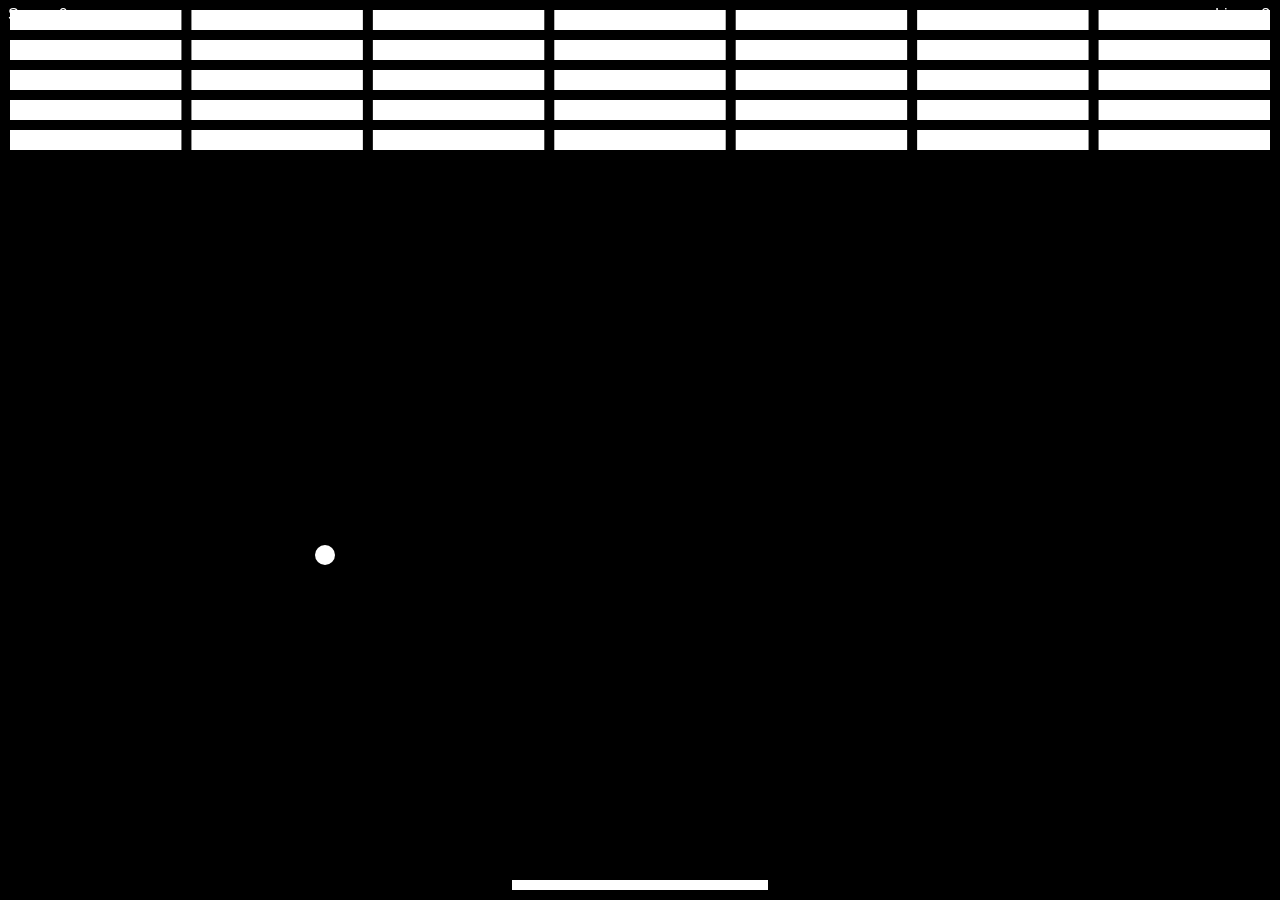
<file: breakout-ball/index.html>
<!DOCTYPE html>
<html lang="en">
<head>
    <meta charset="UTF-8">
    <meta name="viewport" content="width=device-width, initial-scale=1.0">
    <title>Breakout Game</title>
    <link rel="stylesheet" href="style.css">
</head>
<body>
    <canvas id="gameCanvas"></canvas>
    <script src="script.js"></script>
</body>
</html>
</file>
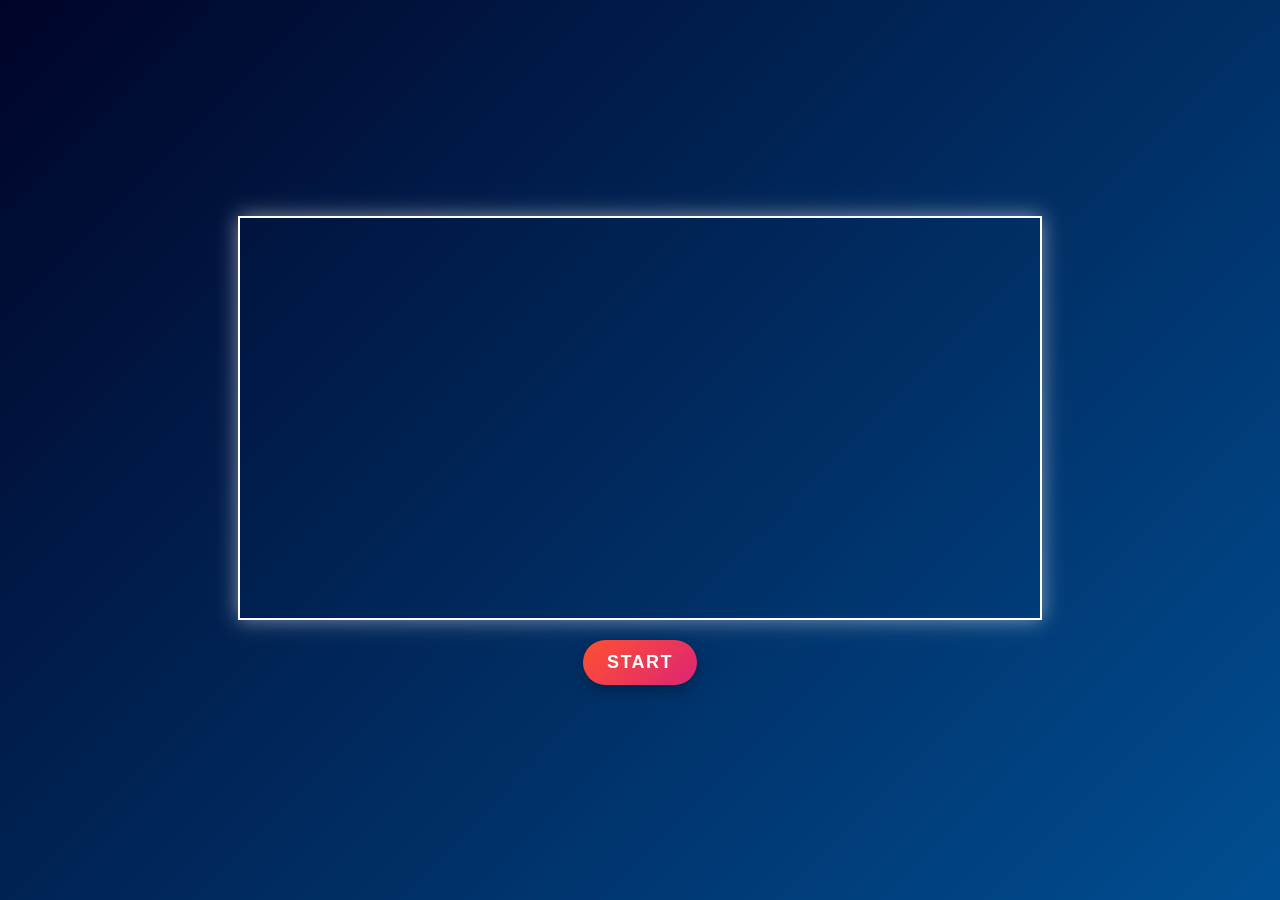
<file: pong/index.html>
<!DOCTYPE html>
<html lang="en">
<head>
  <meta charset="UTF-8">
  <meta name="viewport" content="width=device-width, initial-scale=1.0">
  <title>Pong Game</title>
  <link rel="stylesheet" href="style.css">
</head>
<body>
  <canvas id="pongCanvas" width="800" height="400"></canvas>
  <button id="startButton">Start</button> <!-- Start button -->
  <button id="pauseButton">Pause</button> <!-- Pause button -->
  <script src="script.js"></script>
</body>
</html>
</file>
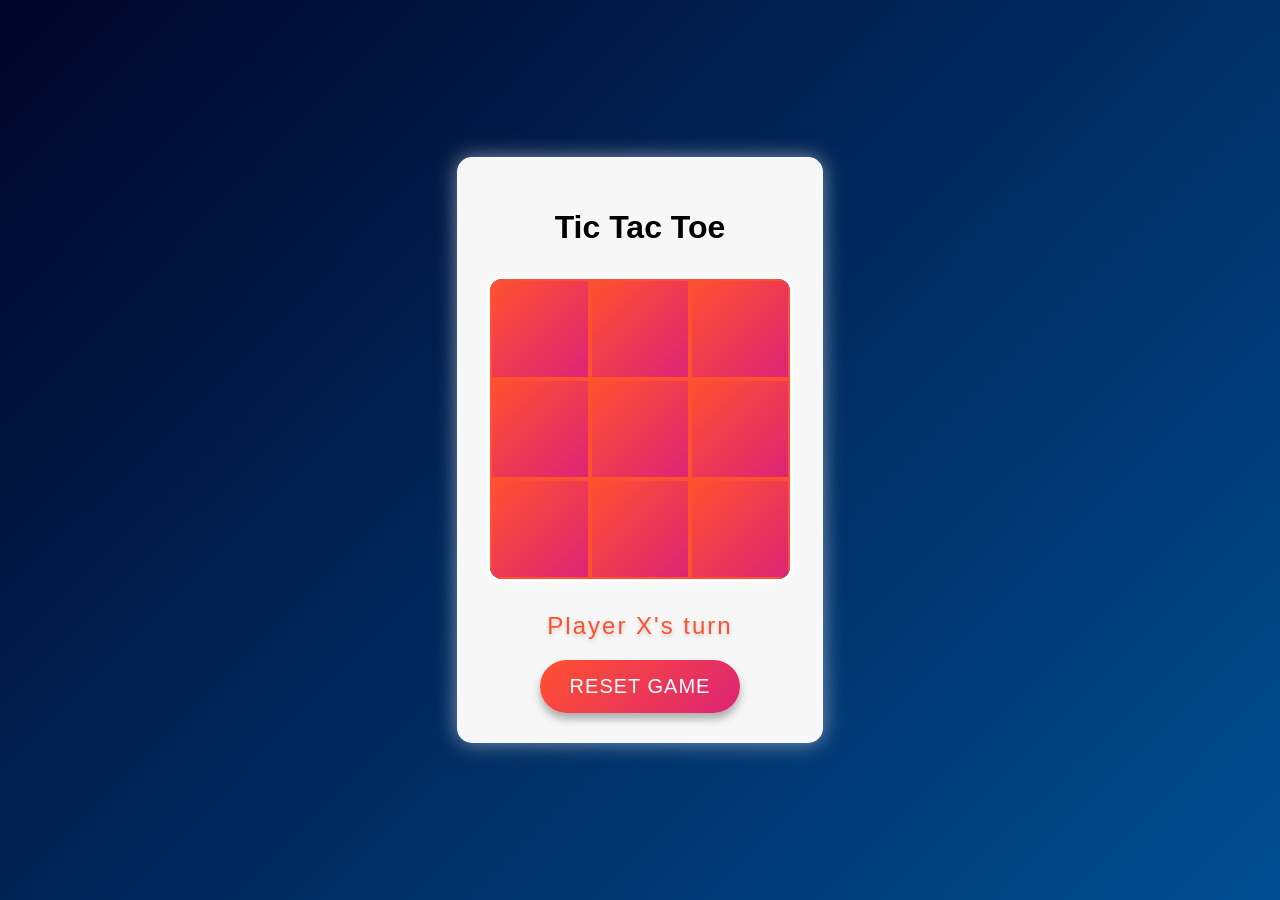
<file: tic-tac-toe/index.html>
<!DOCTYPE html>
<html lang="en">
<head>
    <meta charset="UTF-8">
    <meta name="viewport" content="width=device-width, initial-scale=1.0">
    <title>Tic Tac Toe</title>
    <link rel="stylesheet" href="style.css">
</head>
<body>
    <div class="container">
        <h1>Tic Tac Toe</h1>
        <div class="board">
            <div class="cell" id="0"></div>
            <div class="cell" id="1"></div>
            <div class="cell" id="2"></div>
            <div class="cell" id="3"></div>
            <div class="cell" id="4"></div>
            <div class="cell" id="5"></div>
            <div class="cell" id="6"></div>
            <div class="cell" id="7"></div>
            <div class="cell" id="8"></div>
            <div class="win-line"></div>
        </div>
        <div id="status">Player X's turn</div>
        <button id="reset">Reset Game</button>
    </div>

    <script src="script.js"></script>
</body>
</html>
</file>
<file: breakout-ball/style.css>
html, body {
    margin: 0;
    padding: 0;
    overflow: hidden; /* Prevent scroll bars */
    background-color: #000; /* Optional: Set a background color */
}

canvas {
    display: block; /* Ensure the canvas is displayed as a block element */
}
</file>
<file: pong/style.css>
body {
  margin: 0;
  padding: 0;
  display: flex;
  flex-direction: column;
  justify-content: center;
  align-items: center;
  height: 100vh;
  background: linear-gradient(135deg, #000428, #004e92); /* Dark blue gradient background */
  overflow: hidden; /* Prevent scrolling */
}

canvas {
  border: 2px solid #fff;
  box-shadow: 0 0 20px rgba(255, 255, 255, 0.5); /* Glowing effect around the canvas */
  animation: canvasPulse 2s infinite, canvasGlow 1.5s infinite alternate; /* Pulsing and glowing animation */
}

@keyframes canvasPulse {
  0% {
    box-shadow: 0 0 20px rgba(255, 255, 255, 0.5);
  }
  50% {
    box-shadow: 0 0 30px rgba(255, 255, 255, 0.7);
  }
  100% {
    box-shadow: 0 0 20px rgba(255, 255, 255, 0.5);
  }
}

@keyframes canvasGlow {
  0% {
    filter: brightness(100%);
  }
  50% {
    filter: brightness(120%);
  }
  100% {
    filter: brightness(100%);
  }
}

button {
  margin-top: 20px;
  padding: 12px 24px;
  font-size: 18px;
  color: #fff;
  background: linear-gradient(135deg, #ff512f, #dd2476); /* Vibrant gradient */
  border: none;
  border-radius: 50px;
  box-shadow: 0 5px 15px rgba(0, 0, 0, 0.3);
  cursor: pointer;
  transition: all 0.3s ease;
  text-transform: uppercase;
  font-weight: bold;
  letter-spacing: 1.5px;
  position: relative;
  overflow: hidden;
  animation: buttonLegendary 2s infinite, buttonPulse 1.5s infinite; /* Add legendary and pulse animations */
}

@keyframes buttonLegendary {
  0% {
    transform: scale(1) rotate(0deg);
    box-shadow: 0 5px 15px rgba(0, 0, 0, 0.3);
    background: linear-gradient(135deg, #ff512f, #dd2476);
  }
  25% {
    transform: scale(1.1) rotate(5deg);
    box-shadow: 0 10px 20px rgba(0, 0, 0, 0.5);
    background: linear-gradient(135deg, #dd2476, #ff512f);
  }
  50% {
    transform: scale(1.2) rotate(-5deg);
    box-shadow: 0 15px 30px rgba(0, 0, 0, 0.7);
    background: linear-gradient(135deg, #ff512f, #dd2476);
  }
  75% {
    transform: scale(1.1) rotate(5deg);
    box-shadow: 0 10px 20px rgba(0, 0, 0, 0.5);
    background: linear-gradient(135deg, #dd2476, #ff512f);
  }
  100% {
    transform: scale(1) rotate(0deg);
    box-shadow: 0 5px 15px rgba(0, 0, 0, 0.3);
    background: linear-gradient(135deg, #ff512f, #dd2476);
  }
}

@keyframes buttonPulse {
  0% {
    transform: scale(1);
    opacity: 1;
  }
  50% {
    transform: scale(1.05);
    opacity: 0.9;
  }
  100% {
    transform: scale(1);
    opacity: 1;
  }
}

button::before {
  content: '';
  position: absolute;
  top: 50%;
  left: 50%;
  width: 300%;
  height: 300%;
  background: rgba(255, 255, 255, 0.3);
  border-radius: 50%;
  transition: all 0.5s ease;
  transform: translate(-50%, -50%) scale(0);
  z-index: 0;
}

button:hover::before {
  transform: translate(-50%, -50%) scale(1);
  background: rgba(255, 255, 255, 0.1); /* Lighten the effect on hover */
}

button span {
  position: relative;
  z-index: 1;
}

button:hover {
  background: linear-gradient(135deg, #dd2476, #ff512f); /* Reverse the gradient on hover */
  transform: scale(1.2) rotate(0deg); /* Scale up and rotate */
  box-shadow: 0 15px 30px rgba(0, 0, 0, 0.5); /* Enhance shadow on hover */
  animation: buttonBounce 0.6s ease; /* Add bouncing effect */
}

@keyframes buttonBounce {
  0% {
    transform: scale(1.2) translateY(0);
  }
  50% {
    transform: scale(1.2) translateY(-10px);
  }
  100% {
    transform: scale(1.2) translateY(0);
  }
}

button:active {
  transform: scale(1) translateY(2px); /* Press down effect */
  box-shadow: 0 5px 10px rgba(0, 0, 0, 0.2); /* Reduce shadow when pressed */
}

button:focus {
  outline: none; /* Remove the default focus outline */
  box-shadow: 0 0 10px rgba(255, 255, 255, 0.8); /* Add a glowing focus effect */
}

#pauseButton {
  display: none; /* Hide pause button initially */
}

#startButton {
  display: block; /* Show start button initially */
}
</file>
<file: tic-tac-toe/style.css>
/* Updated CSS with additional animations */
body {
    margin: 0;
    padding: 0;
    display: flex;
    flex-direction: column;
    justify-content: center;
    align-items: center;
    height: 100vh;
    background: linear-gradient(135deg, #000428, #004e92); /* Dark blue gradient background */
    overflow: hidden; /* Prevent scrolling */
}

.container {
    text-align: center;
    font-family: 'Arial', sans-serif;
    padding: 30px;
    background-color: #f7f7f7;
    border-radius: 15px;
    box-shadow: 0px 0px 20px rgba(255, 255, 255, 0.5); /* Glowing effect around container */
    width: fit-content;
    margin: auto;
    animation: fadeIn 1s ease-in-out, containerPulse 2s infinite; /* Add pulsing animation */
    transform-origin: top center;
    animation-delay: 0.3s;
}

.board {
    display: flex;
    flex-wrap: wrap;
    width: 300px; /* Adjusted width */
    height: 300px; /* Ensure the board is square */
    margin: 30px auto;
    border: 3px solid #fff;
    border-radius: 15px;
    background-color: #004e92; /* Dark blue background */
    overflow: hidden; /* Ensure nothing spills outside */
    box-shadow: 0 0 15px rgba(255, 255, 255, 0.5); /* Glow effect */
    animation: boardGlow 2s infinite alternate; /* Add board glow animation */
}

.cell {
    width: 33.33%; /* Adjust to fit three cells per row */
    height: 33.33%; /* Adjust to fit three cells per column */
    border: 2px solid #ff512f; /* Use the vibrant gradient color */
    box-sizing: border-box;
    font-size: 36px;
    display: flex;
    justify-content: center;
    align-items: center;
    cursor: pointer;
    transition: background-color 0.2s ease-in-out, color 0.2s ease-in-out, box-shadow 0.2s ease-in-out;
    font-weight: bold;
    color: #fff;
    background: linear-gradient(135deg, #ff512f, #dd2476); /* Vibrant gradient background */
    animation: cellBounce 1s ease; /* Add cell bounce effect on load */
}

.cell:hover {
    background-color: #ff512f; /* Match hover color with button */
    color: #fff;
    animation: hoverPulse 0.5s ease-in-out infinite, hoverShadow 0.5s ease-in-out;
}

#status {
    font-size: 24px;
    margin-bottom: 20px;
    color: #ff512f; /* Same color as small boxes */
    animation: fadeIn 1s ease-in-out, textGlow 1.5s infinite alternate;
    letter-spacing: 2px;
    text-shadow: 0px 2px 4px rgba(0, 0, 0, 0.2);
}

#reset {
    font-size: 20px;
    padding: 15px 30px;
    cursor: pointer;
    background: linear-gradient(135deg, #ff512f, #dd2476); /* Vibrant gradient */
    color: #fff;
    border: none;
    border-radius: 50px; /* More rounded for flair */
    transition: background-color 0.2s ease-in-out, transform 0.2s ease-in-out;
    animation: fadeIn 1s ease-in-out, buttonLegendary 2s infinite, buttonPulse 1.5s infinite;
    box-shadow: 0px 6px 8px rgba(0, 0, 0, 0.3);
    text-transform: uppercase;
    letter-spacing: 1px;
}

#reset:hover {
    background-color: #dd2476; /* Reverse the gradient on hover */
    transform: translateY(-5px);
    animation: buttonBounce 0.6s ease;
}

/* Additional Animations */
@keyframes containerPulse {
    0% { box-shadow: 0px 0px 20px rgba(255, 255, 255, 0.5); }
    50% { box-shadow: 0px 0px 30px rgba(255, 255, 255, 0.7); }
    100% { box-shadow: 0px 0px 20px rgba(255, 255, 255, 0.5); }
}

@keyframes boardGlow {
    0% { box-shadow: 0 0 15px rgba(255, 255, 255, 0.5); }
    100% { box-shadow: 0 0 30px rgba(255, 255, 255, 0.8); }
}

@keyframes cellBounce {
    from { transform: scale(0.8); opacity: 0.8; }
    to { transform: scale(1); opacity: 1; }
}

@keyframes hoverPulse {
    0% { transform: scale(1); }
    50% { transform: scale(1.1); }
    100% { transform: scale(1); }
}

@keyframes hoverShadow {
    from { box-shadow: 0px 0px 5px rgba(0, 0, 0, 0.2); }
    to { box-shadow: 0px 0px 15px rgba(0, 0, 0, 0.5); }
}

@keyframes buttonLegendary {
    0% { transform: scale(1) rotate(0deg); background: linear-gradient(135deg, #ff512f, #dd2476); }
    25% { transform: scale(1.1) rotate(5deg); background: linear-gradient(135deg, #dd2476, #ff512f); }
    50% { transform: scale(1.2) rotate(-5deg); background: linear-gradient(135deg, #ff512f, #dd2476); }
    75% { transform: scale(1.1) rotate(5deg); background: linear-gradient(135deg, #dd2476, #ff512f); }
    100% { transform: scale(1) rotate(0deg); background: linear-gradient(135deg, #ff512f, #dd2476); }
}

@keyframes buttonPulse {
    0% { transform: scale(1); opacity: 1; }
    50% { transform: scale(1.05); opacity: 0.9; }
    100% { transform: scale(1); opacity: 1; }
}

@keyframes buttonBounce {
    0% { transform: scale(1.2) translateY(0); }
    50% { transform: scale(1.2) translateY(-10px); }
    100% { transform: scale(1.2) translateY(0); }
}

@keyframes textGlow {
    0% { text-shadow: 0px 2px 4px rgba(0, 0, 0, 0.2); }
    100% { text-shadow: 0px 4px 8px rgba(255, 255, 255, 0.6); }
}
</file>
